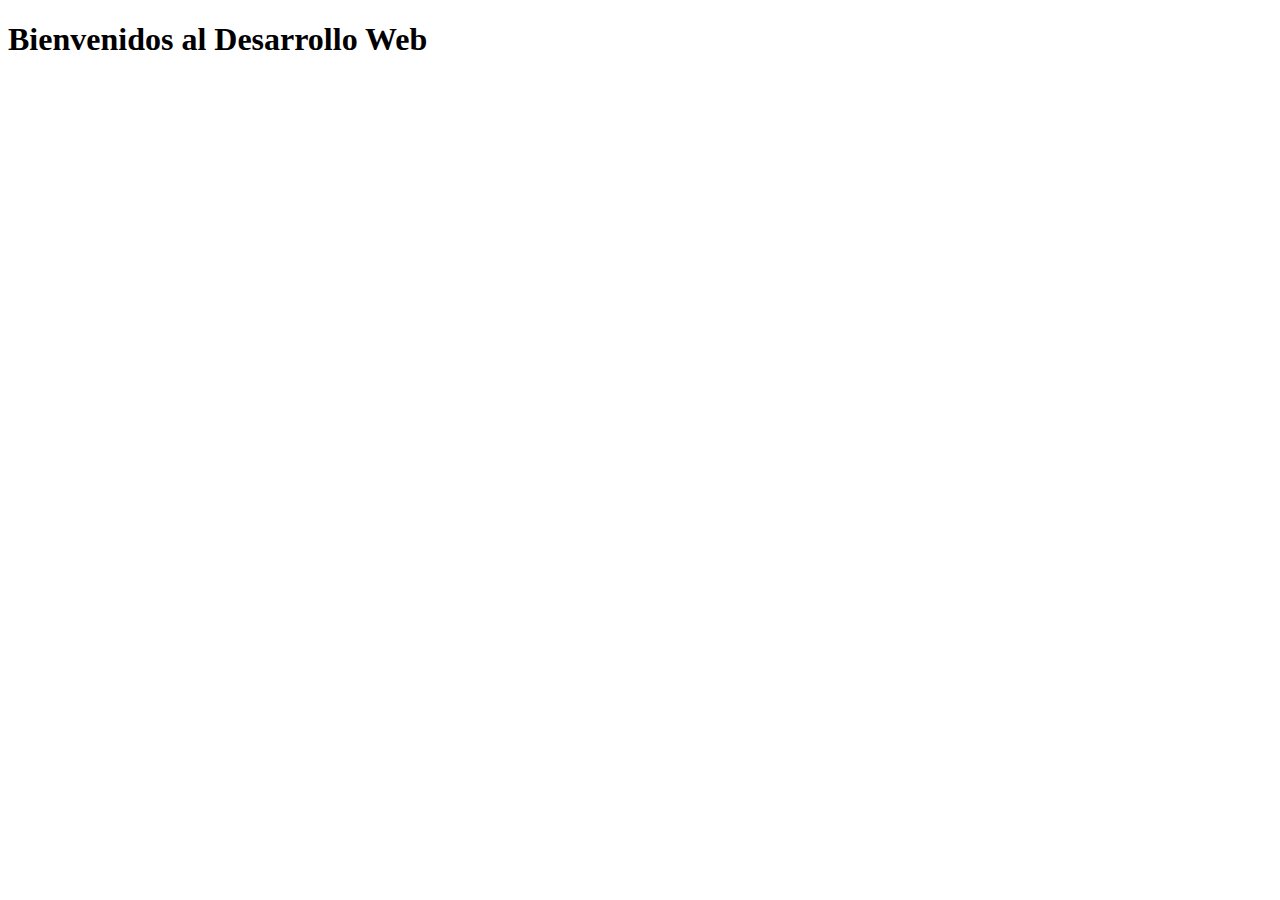
<file: TAREA SEMANA 2/index.html>
<!DOCTYPE html> 
<html lang="es"> 
    <head> 
        <meta charset="UTF-8"> 
        <title>Página de Prueba</title> 
    </head> 
    <body> 
        <h1>Bienvenidos al Desarrollo Web</h1> 
    </body> 
</html>
</file>
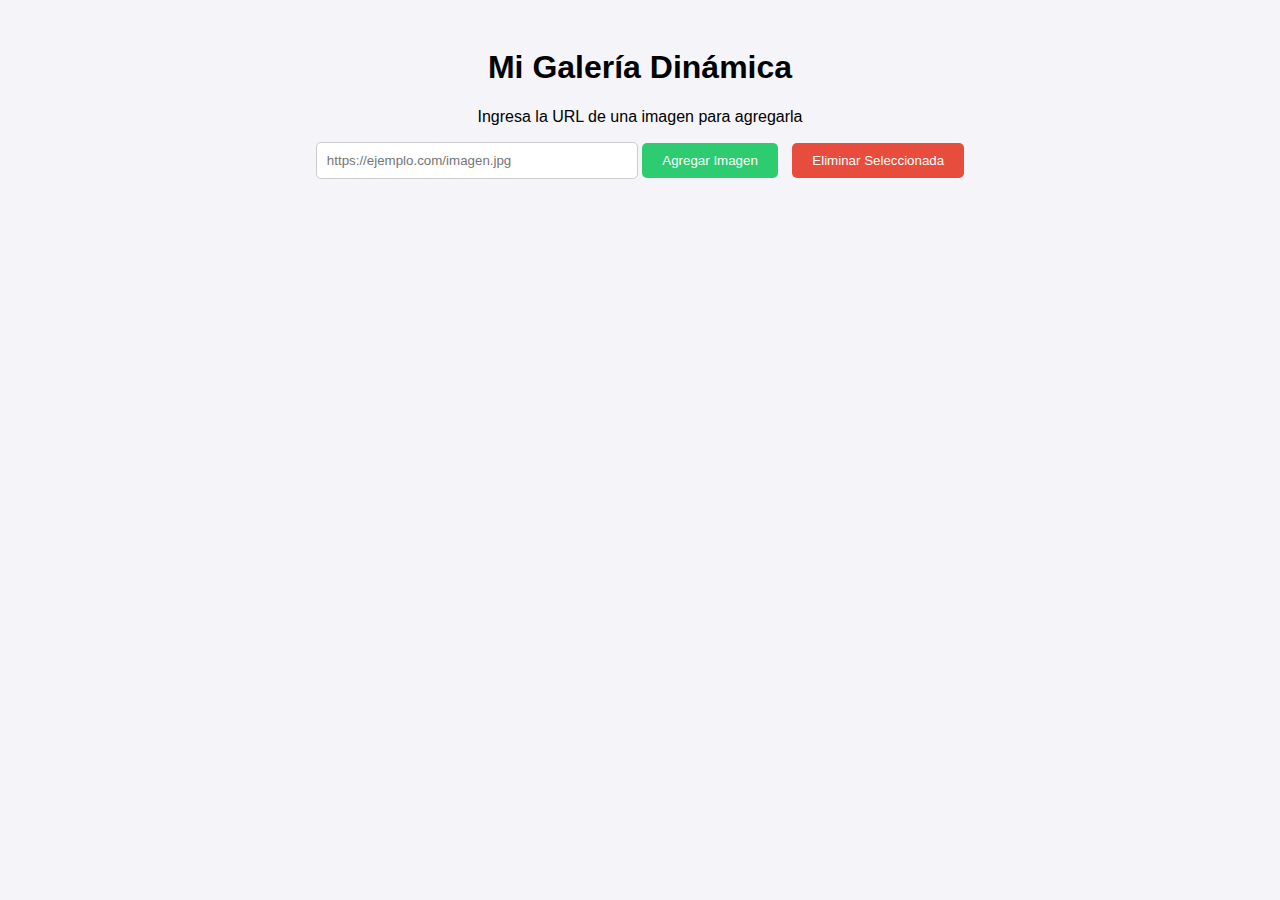
<file: TAREA SEMANA 5/index.html>
<!DOCTYPE html>
<html lang="es">
<head>
    <meta charset="UTF-8">
    <meta name="viewport" content="width=device-width, initial-scale=1.0">
    <title>Galería Interactiva - Semana 5</title>
    <link rel="stylesheet" href="styles.css">
</head>
<body>

    <header>
        <h1>Mi Galería Dinámica</h1>
        <p>Ingresa la URL de una imagen para agregarla</p>
    </header>

    <main>
        <div class="controls">
            <input type="url" id="imageUrl" placeholder="https://ejemplo.com/imagen.jpg">
            <button id="addBtn">Agregar Imagen</button>
            <button id="deleteBtn" class="btn-danger">Eliminar Seleccionada</button>
        </div>

        <div id="gallery" class="gallery-container"></div>
    </main>

    <script src="script.js"></script>
</body>
</html>
</file>
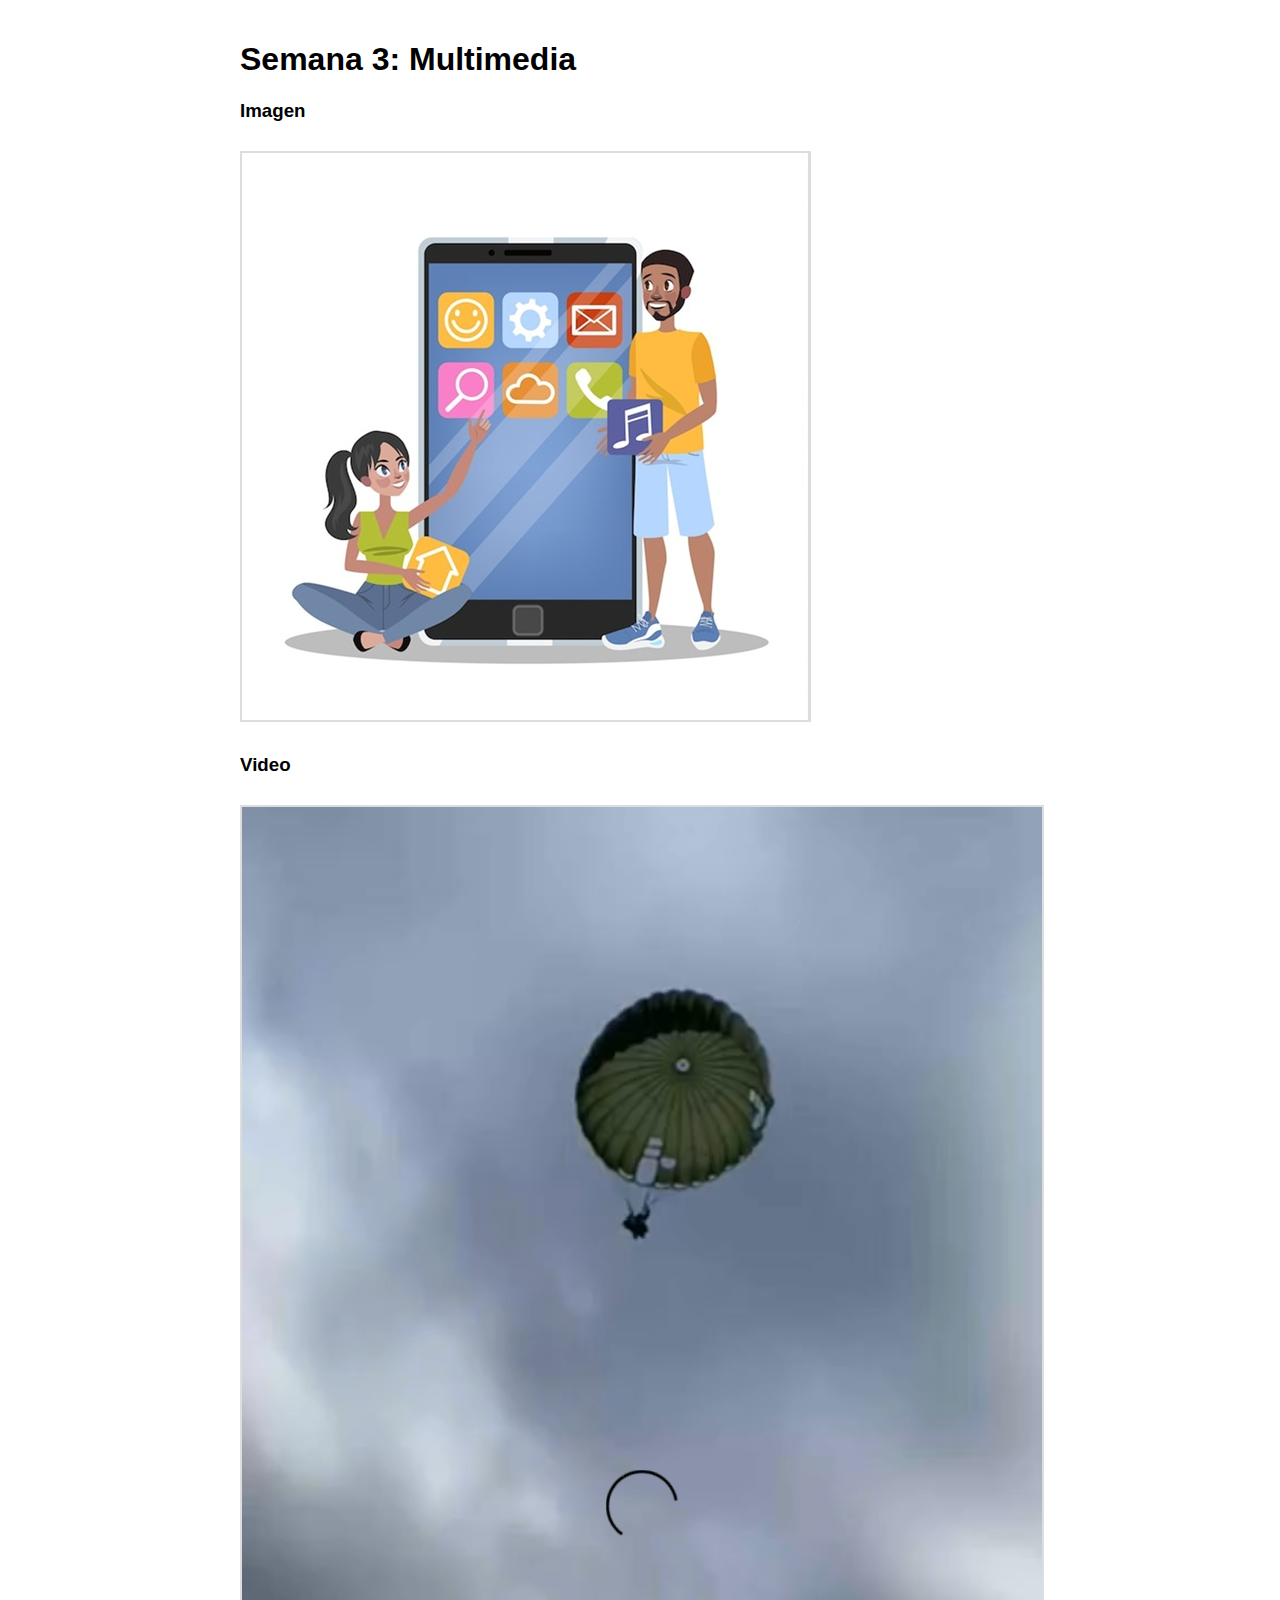
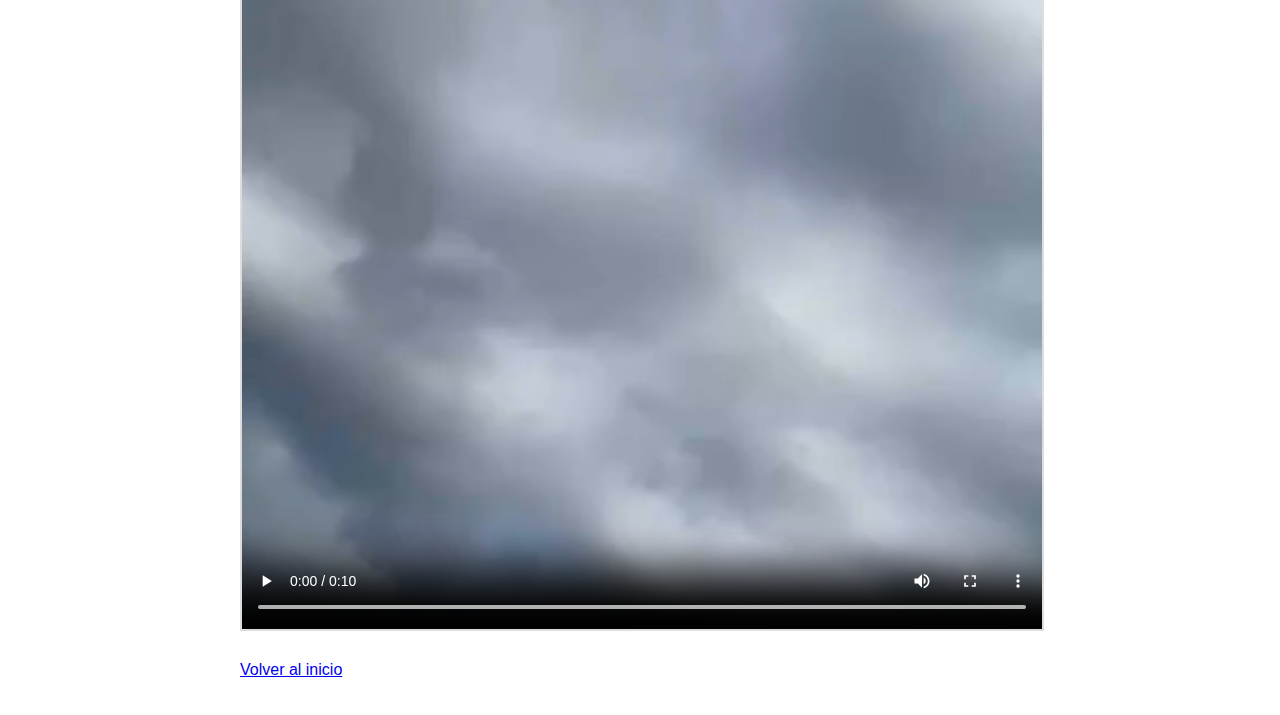
<file: tarea-semana-3/index.html>
<!DOCTYPE html>
<html lang="es">
<head>
    <meta charset="UTF-8">
    <title>Semana 3 - Corregido</title>
    <style>
        body { font-family: sans-serif; max-width: 800px; margin: auto; padding: 20px; }
        img, video { max-width: 100%; border: 2px solid #ddd; margin: 10px 0; }
    </style>
</head>
<body>
    <h1>Semana 3: Multimedia</h1>
    
    <h3>Imagen</h3>
    <img src="assets/img/imagen1.jpg" alt="Imagen representativa de la tarea">

    <h3>Video</h3>
    <video controls width="100%">
        <source src="assets/video/video1.mp4" type="video/mp4">
        Tu navegador no soporta video.
    </video>

    <p><a href="../index.html">Volver al inicio</a></p>
</body>
</html>
</file>
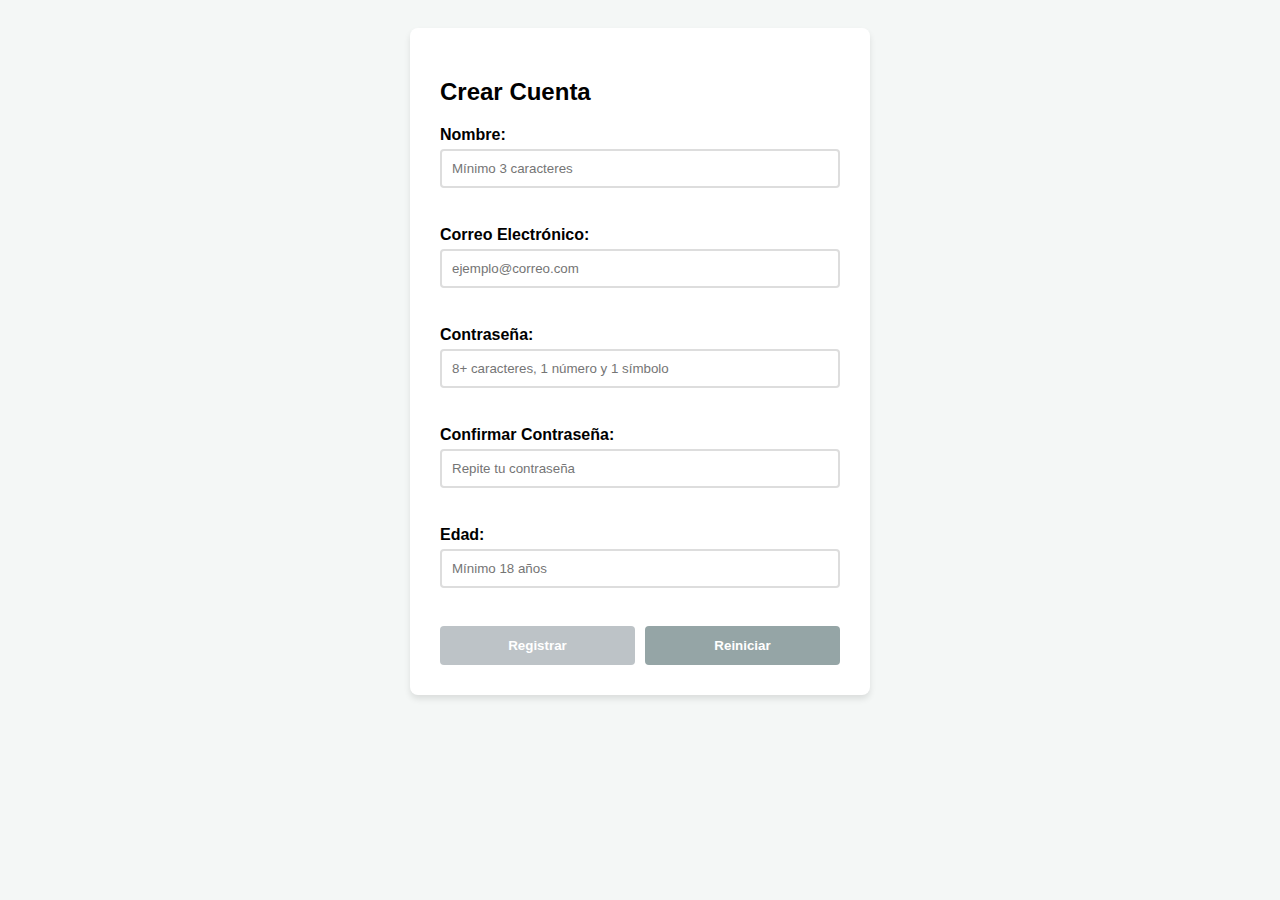
<file: tarea-semana-6/index.html>
<!DOCTYPE html>
<html lang="es">
<head>
    <meta charset="UTF-8">
    <meta name="viewport" content="width=device-width, initial-scale=1.0">
    <title>Registro Validado - Semana 6</title>
    <link rel="stylesheet" href="styles.css">
</head>
<body>
    <div class="container">
        <form id="registrationForm">
            <h2>Crear Cuenta</h2>
            
            <div class="form-group">
                <label for="username">Nombre:</label>
                <input type="text" id="username" placeholder="Mínimo 3 caracteres">
                <span class="error-message" id="usernameError"></span>
            </div>

            <div class="form-group">
                <label for="email">Correo Electrónico:</label>
                <input type="email" id="email" placeholder="ejemplo@correo.com">
                <span class="error-message" id="emailError"></span>
            </div>

            <div class="form-group">
                <label for="password">Contraseña:</label>
                <input type="password" id="password" placeholder="8+ caracteres, 1 número y 1 símbolo">
                <span class="error-message" id="passwordError"></span>
            </div>

            <div class="form-group">
                <label for="confirmPassword">Confirmar Contraseña:</label>
                <input type="password" id="confirmPassword" placeholder="Repite tu contraseña">
                <span class="error-message" id="confirmPasswordError"></span>
            </div>

            <div class="form-group">
                <label for="age">Edad:</label>
                <input type="number" id="age" placeholder="Mínimo 18 años">
                <span class="error-message" id="ageError"></span>
            </div>

            <div class="button-group">
                <button type="submit" id="submitBtn" disabled>Registrar</button>
                <button type="reset" id="resetBtn">Reiniciar</button>
            </div>
        </form>
    </div>
    <script src="script.js"></script>
</body>
</html>
</file>
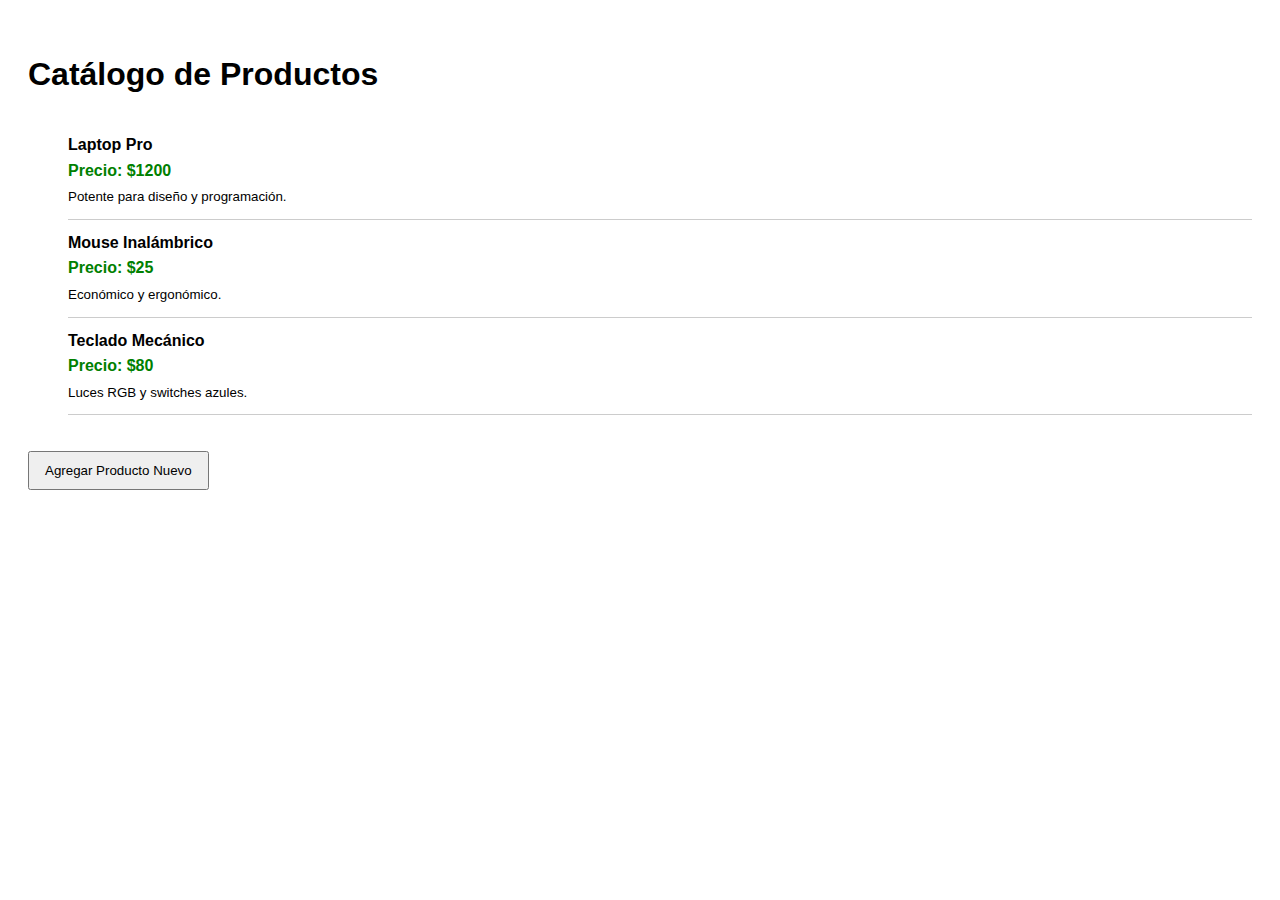
<file: tarea-semana-7/index.html>
<!DOCTYPE html>
<html lang="es">
<head>
    <meta charset="UTF-8">
    <meta name="viewport" content="width=device-width, initial-scale=1.0">
    <title>Lista de Productos Dinámica</title>
    <style>
        body { font-family: sans-serif; padding: 20px; line-height: 1.6; }
        .producto { border-bottom: 1px solid #ccc; padding: 10px 0; list-style: none; }
        .precio { color: green; font-weight: bold; }
        button { margin-top: 20px; padding: 10px 15px; cursor: pointer; }
    </style>
</head>
<body>

    <h1>Catálogo de Productos</h1>
    
    <ul id="lista-productos"></ul>

    <button id="btn-agregar">Agregar Producto Nuevo</button>

    <script src="script.js"></script>
</body>
</html>
</file>
<file: TAREA SEMANA 5/styles.css>
body {
    font-family: 'Segoe UI', Tahoma, Geneva, Verdana, sans-serif;
    text-align: center;
    background-color: #f4f4f9;
    padding: 20px;
}

.controls {
    margin-bottom: 30px;
}

input[type="url"] {
    padding: 10px;
    width: 300px;
    border: 1px solid #ccc;
    border-radius: 5px;
}

button {
    padding: 10px 20px;
    cursor: pointer;
    background-color: #2ecc71;
    color: white;
    border: none;
    border-radius: 5px;
    transition: 0.3s;
}

button:hover { background-color: #27ae60; }

.btn-danger { background-color: #e74c3c; margin-left: 10px; }
.btn-danger:hover { background-color: #c0392b; }

/* Galería con Grid */
.gallery-container {
    display: grid;
    grid-template-columns: repeat(auto-fill, minmax(200px, 1fr));
    gap: 15px;
    padding: 20px;
}

.gallery-container img {
    width: 100%;
    height: 200px;
    object-fit: cover;
    border-radius: 8px;
    cursor: pointer;
    transition: transform 0.2s, box-shadow 0.2s;
    border: 5px solid transparent; /* Espacio para el borde */
}

/* Estilo para la imagen seleccionada */
.selected {
    border: 5px solid #3498db !important;
    box-shadow: 0px 0px 15px rgba(52, 152, 219, 0.7);
    transform: scale(1.05);
}
</file>
<file: tarea-semana-6/styles.css>
body {
    font-family: 'Segoe UI', sans-serif;
    background-color: #f4f7f6;
    display: flex;
    justify-content: center;
    padding: 20px;
}

.container {
    background: white;
    padding: 30px;
    border-radius: 8px;
    box-shadow: 0 4px 6px rgba(0,0,0,0.1);
    width: 100%;
    max-width: 400px;
}

.form-group {
    margin-bottom: 15px;
}

label {
    display: block;
    margin-bottom: 5px;
    font-weight: bold;
}

input {
    width: 100%;
    padding: 10px;
    border: 2px solid #ddd;
    border-radius: 4px;
    box-sizing: border-box; /* Asegura que el padding no afecte el ancho */
}

/* Feedback Visual */
input.invalid {
    border-color: #e74c3c;
    background-color: #fdf2f2;
}

input.valid {
    border-color: #2ecc71;
}

.error-message {
    color: #e74c3c;
    font-size: 0.85rem;
    height: 18px;
    display: block;
    margin-top: 5px;
}

.button-group {
    display: flex;
    gap: 10px;
}

button {
    flex: 1;
    padding: 12px;
    border: none;
    border-radius: 4px;
    cursor: pointer;
    font-weight: bold;
}

button[type="submit"] {
    background-color: #3498db;
    color: white;
}

button[type="submit"]:disabled {
    background-color: #bdc3c7;
    cursor: not-allowed;
}

button[type="reset"] {
    background-color: #95a5a6;
    color: white;
}
</file>
